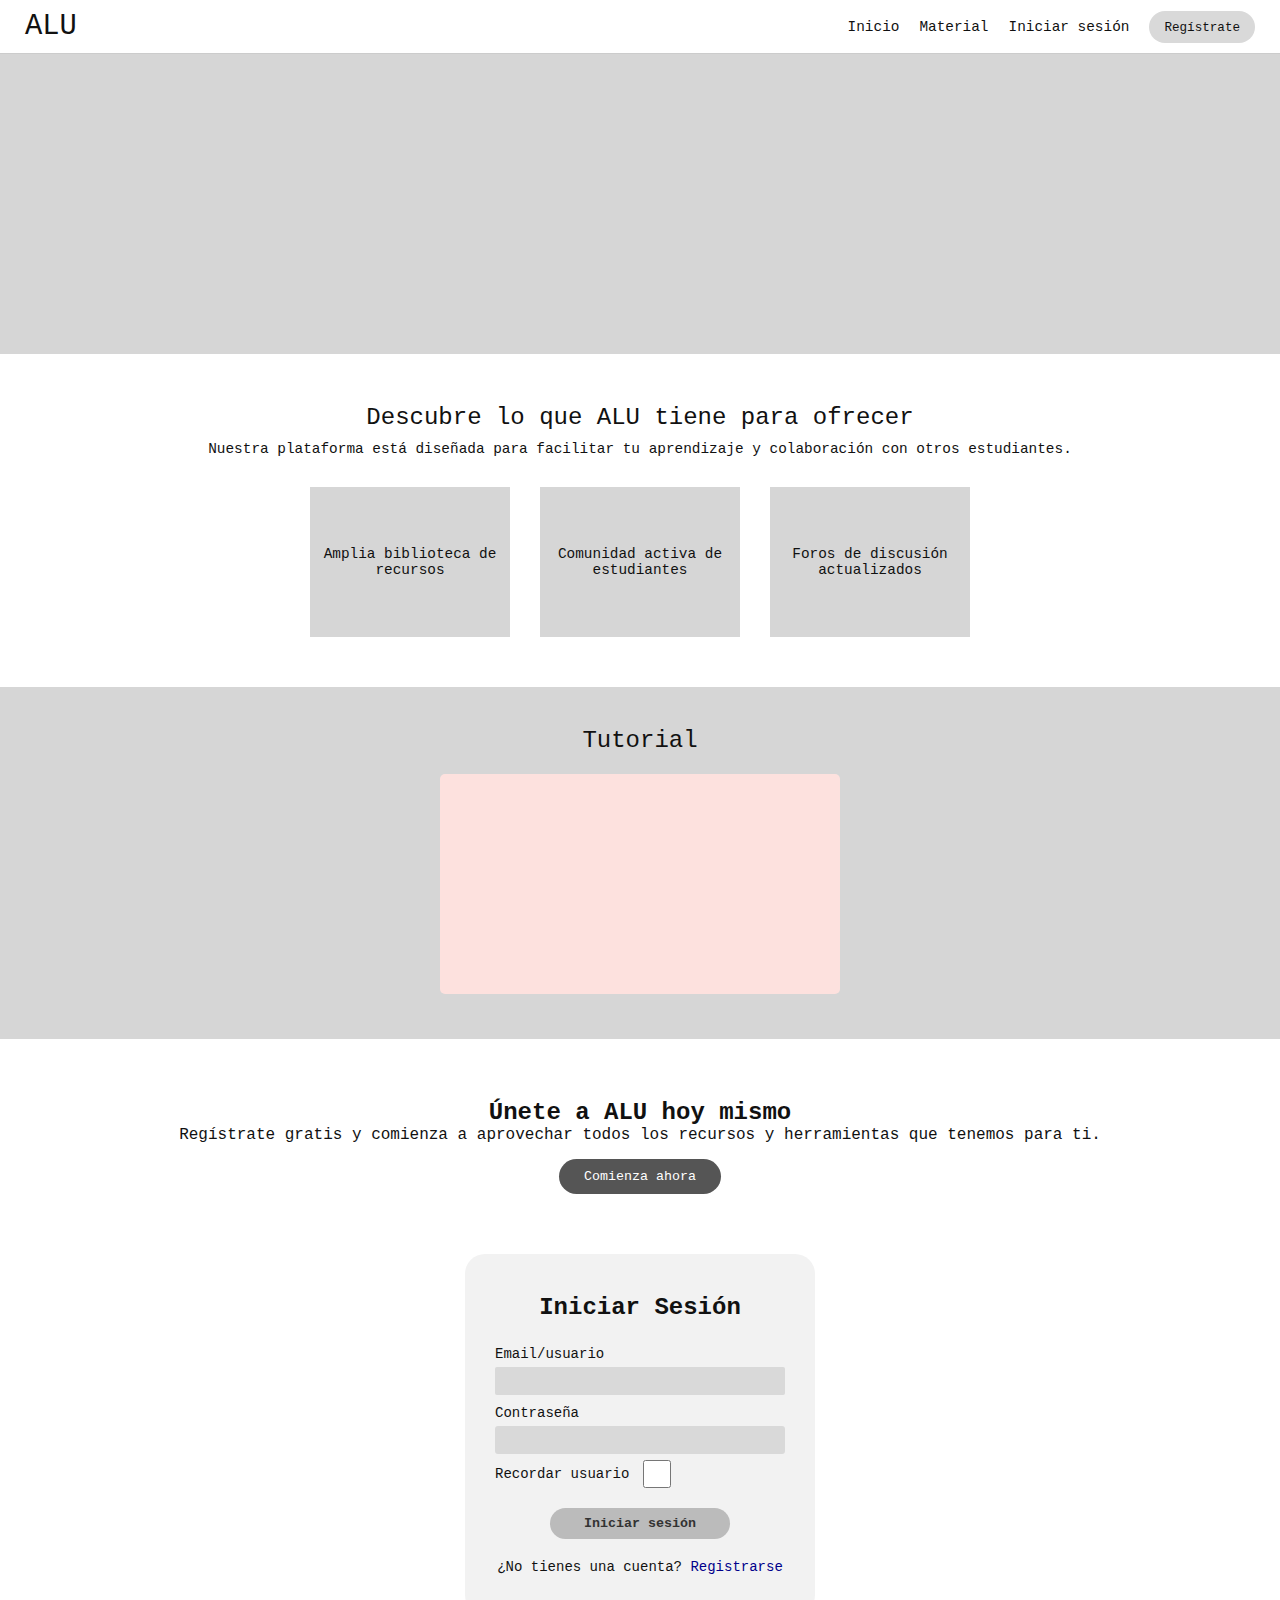
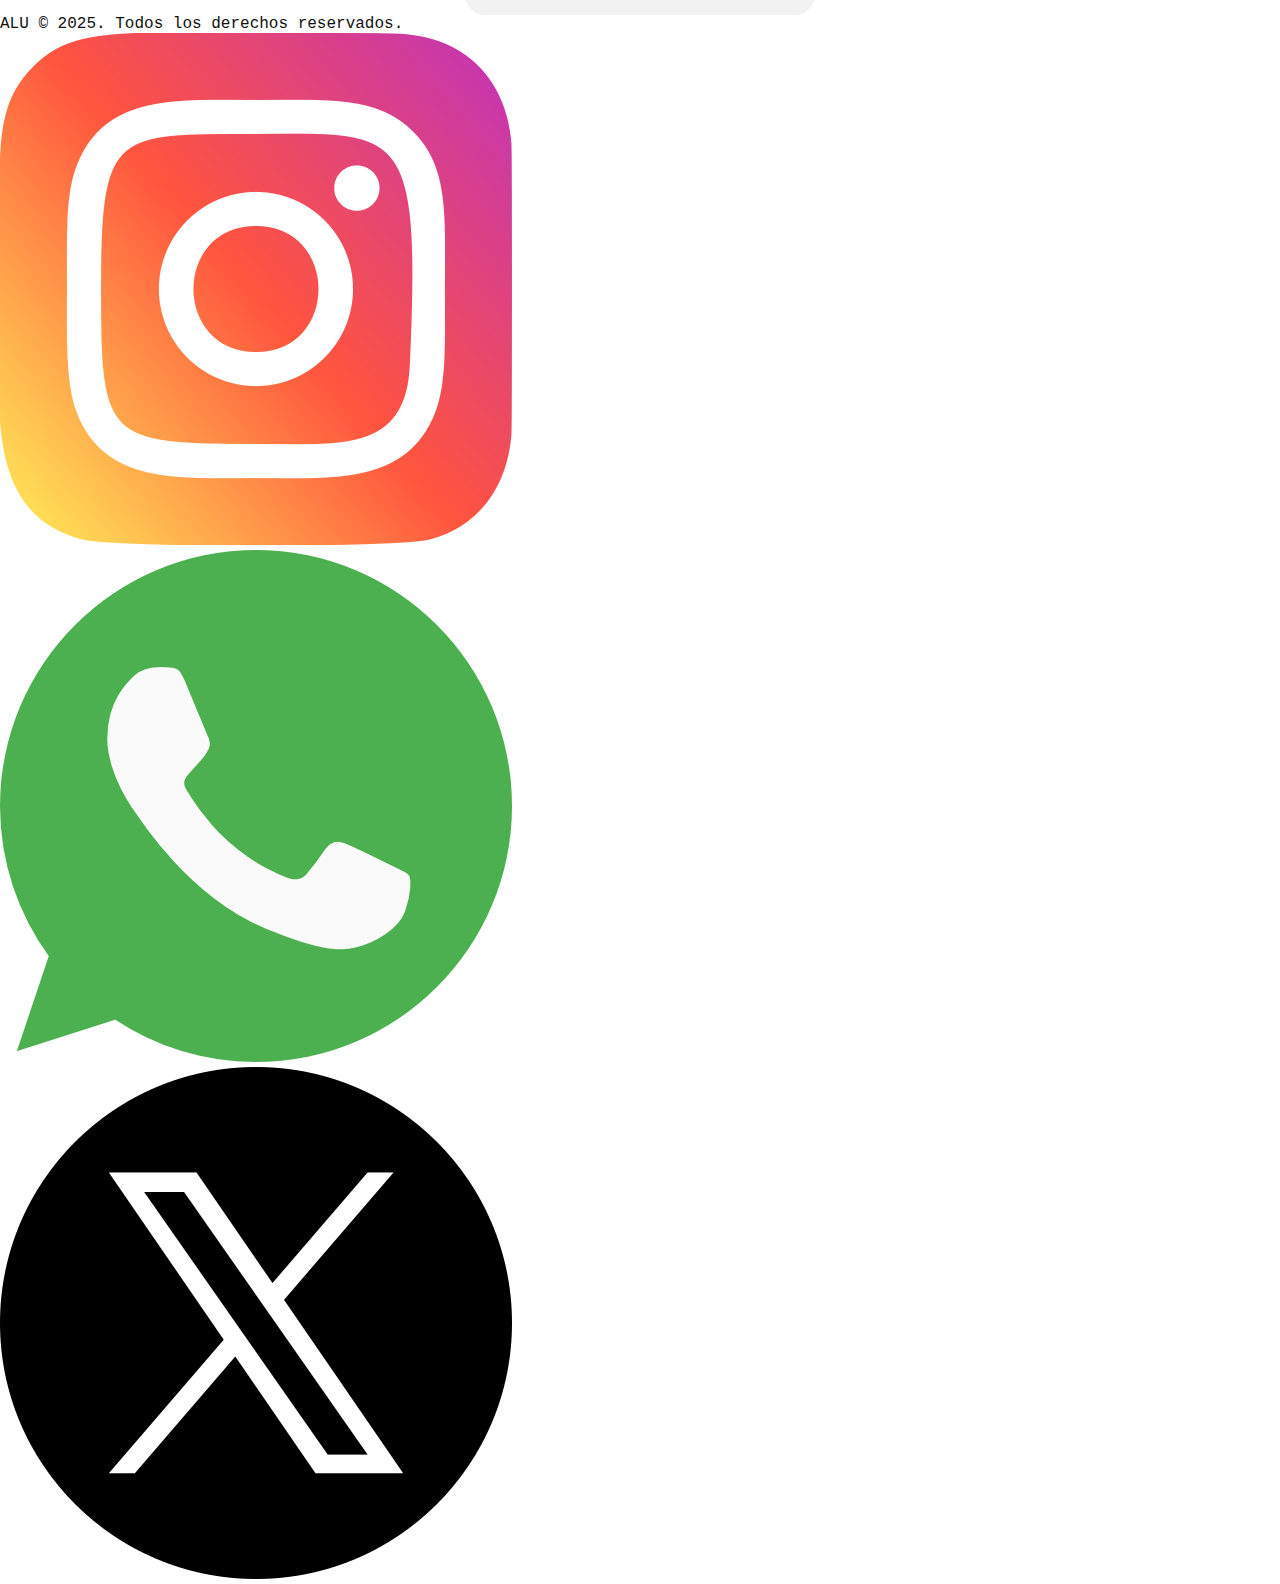
<file: index.html>
<!DOCTYPE html>
<html lang="es">
<head>
    <title>ALU - Plataforma de aprendizaje</title>
    <link rel="stylesheet" href="css/index.css">
</head>
<body>
    <!-- Barra de navegación -->
    <header class="navbar">
        <div class="logo">ALU</div>
        <nav>
            <a href="index.html">Inicio</a>
            <a href="facultades.html">Material</a>
            <a href="#loginid">Iniciar sesión</a>
            <button class="btn-registro"><a href="registro.html">Regístrate</a></button>
        </nav>
    </header>

    <!-- Banner principal -->
    <section class="banner"></section>

    <!-- Sección de características -->
    <section class="ofrecer">
        <h2>Descubre lo que ALU tiene para ofrecer</h2>
        <p>Nuestra plataforma está diseñada para facilitar tu aprendizaje y colaboración con otros estudiantes.</p>
        <div class="features">
            <div class="feature">Amplia biblioteca de recursos</div>
            <div class="feature">Comunidad activa de estudiantes</div>
            <div class="feature">Foros de discusión actualizados</div>
        </div>
    </section>

    <!-- Tutorial -->
    <section class="tutorial">
        <h2>Tutorial</h2>
        <div class="video">
            <iframe width="560" height="315" src="https://www.youtube.com/embed/4smCnPTJkx0?si=pY9EtFwzf6wwBJ1Z" title="YouTube video player" frameborder="0" allow="accelerometer; autoplay; clipboard-write; encrypted-media; gyroscope; picture-in-picture; web-share" referrerpolicy="strict-origin-when-cross-origin" allowfullscreen></iframe>
        </div>
    </section>

    <!-- Registro -->
    <section class="registro">
        <h2>Únete a ALU hoy mismo</h2>
        <p>Regístrate gratis y comienza a aprovechar todos los recursos y herramientas que tenemos para ti.</p>
        <a href="registro.html"><button class="btn-comenzar">Comienza ahora</button></a>
    </section>

    <!-- Iniciar sesión -->
    <section class="login" >
        <div class="login-box" >
            <h2>Iniciar Sesión</h2>
            <form id = "loginid" >
                <label>Email/usuario</label>
                <input type="text" placeholder="">
                <label>Contraseña</label>
                <input type="password" placeholder="">
                <div class="recordar">
                    <label>Recordar usuario</label>
                    <input type="checkbox" class="check" >
                </div>
                <button type="submit" class="btn-login">Iniciar sesión</button>
                <p class="registro-texto">¿No tienes una cuenta? <a href="registro.html">Registrarse</a></p>
            </form>
        </div>
    </section>
    <footer>
        <span>ALU © 2025. Todos los derechos reservados.</span>
        <div class = "redes">
        <div><a href="https://www.instagram.com/lubswer/"><img src="imagenes/instagram.png" alt=""></a></div>
        <div><a href="https://wa.me/qr/MWBE5A3S7EU7P1"><img src="imagenes/whatsapp.png" alt=""></a></div>
        <div><a href="https://x.com/lubswer"><img src="imagenes/gorjeo.png" alt=""></a></div>
        </div>
    </footer>
</body>
</html>
</file>
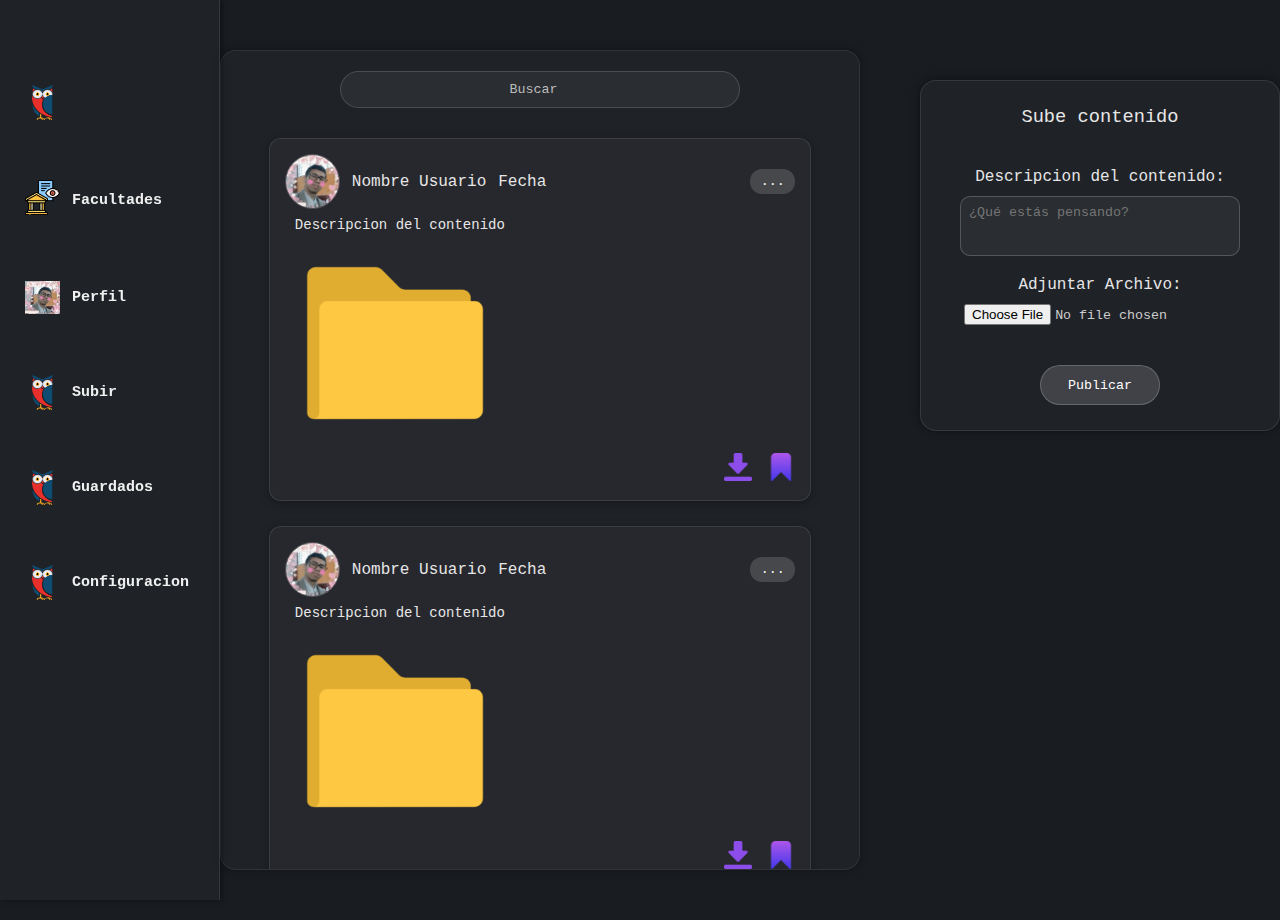
<file: esfot.html>
<!DOCTYPE html>
<html lang="en">

<head>
  <meta charset="UTF-8">
  <meta name="viewport" content="width=device-width, initial-scale=1.0">
  <title>Document</title>
  <link rel="stylesheet" href="css/esfot.css">
</head>

<body>
  <header>
    <div class="navegasion">
      <ul class="iconos">
        <li class="iconos-texto"><img src="imagenes/logoEsfot.png" alt=""></li>
        <li><a href="facultades.html"><img src="imagenes/facultad_icono.png" alt=""></a><span>Facultades</span></li>
        <li><img src="imagenes/bryan.jpeg" alt=""><span>Perfil</span></li>
        <li><img src="imagenes/logoEsfot.png" alt=""><span>Subir</span></li>
        <li><img src="imagenes/logoEsfot.png" alt=""><span>Guardados</span></li>
        <li><img src="imagenes/logoEsfot.png" alt=""><span>Configuracion</span></li>
      </ul>
    </div>
  </header>
  <main>
    <div class="documentos">
      <input type="search" class="buscador" name="buscador" id="buscador_id" placeholder="Buscar">
      <article class="post">
        <div class="encabezado">
          <div class="info_usuario">
            <img src="imagenes/bryan.jpeg" alt="">
            <p>Nombre Usuario</p>
            <p>Fecha</p>
          </div>
          <div class="btn_publicacion">
            <button> ... </button>
          </div>
        </div>
        <div class="publicacion">
          <p>Descripcion del contenido</p>
          <img src="imagenes/publicacion_icon.png" alt="">
        </div>
        <div class="acciones">
          <button><img class = "guardar"src="imagenes/descargar.png" alt=""></button>
          <button><img class = "descargar"src="imagenes/marcador.png" alt=""></button>
        </div>
      </article>
           <article class="post">
        <div class="encabezado">
          <div class="info_usuario">
            <img src="imagenes/bryan.jpeg" alt="">
            <p>Nombre Usuario</p>
            <p>Fecha</p>
          </div>
          <div class="btn_publicacion">
            <button> ... </button>
          </div>
        </div>
        <div class="publicacion">
          <p>Descripcion del contenido</p>
          <img src="imagenes/publicacion_icon.png" alt="">
        </div>
        <div class="acciones">
          <img class = "guardar"src="imagenes/descargar.png" alt="">
          <img class = "descargar"src="imagenes/marcador.png" alt="">
        </div>
      </article>
            <article class="post">
        <div class="encabezado">
          <div class="info_usuario">
            <img src="imagenes/bryan.jpeg" alt="">
            <p>Nombre Usuario</p>
            <p>Fecha</p>
          </div>
          <div class="btn_publicacion">
            <button> ... </button>
          </div>
        </div>
        <div class="publicacion">
          <p>Descripcion del contenido</p>
          <img src="imagenes/publicacion_icon.png" alt="">
        </div>
        <div class="acciones">
          <img class = "guardar"src="imagenes/descargar.png" alt="">
          <img class = "descargar"src="imagenes/marcador.png" alt="">
        </div>
      </article>
           <article class="post">
        <div class="encabezado">
          <div class="info_usuario">
            <img src="imagenes/bryan.jpeg" alt="">
            <p>Nombre Usuario</p>
            <p>Fecha</p>
          </div>
          <div class="btn_publicacion">
            <button> ... </button>
          </div>
        </div>
        <div class="publicacion">
          <p>Descripcion del contenido</p>
          <img src="imagenes/publicacion_icon.png" alt="">
        </div>
        <div class="acciones">
          <img class = "guardar"src="imagenes/descargar.png" alt="">
          <img class = "descargar"src="imagenes/marcador.png" alt="">
        </div>
      </article>
            <article class="post">
        <div class="encabezado">
          <div class="info_usuario">
            <img src="imagenes/bryan.jpeg" alt="">
            <p>Nombre Usuario</p>
            <p>Fecha</p>
          </div>
          <div class="btn_publicacion">
            <button> ... </button>
          </div>
        </div>
        <div class="publicacion">
          <p>Descripcion del contenido</p>
          <img src="imagenes/publicacion_icon.png" alt="">
        </div>
        <div class="acciones">
          <img class = "guardar"src="imagenes/descargar.png" alt="">
          <img class = "descargar"src="imagenes/marcador.png" alt="">
        </div>
      </article>
         <article class="post">
        <div class="encabezado">
          <div class="info_usuario">
            <img src="imagenes/bryan.jpeg" alt="">
            <p>Nombre Usuario</p>
            <p>Fecha</p>
          </div>
          <div class="btn_publicacion">
            <button> ... </button>
          </div>
        </div>
        <div class="publicacion">
          <p>Descripcion del contenido</p>
          <img src="imagenes/publicacion_icon.png" alt="">
        </div>
        <div class="acciones">
          <img class = "guardar"src="imagenes/descargar.png" alt="">
          <img class = "descargar"src="imagenes/marcador.png" alt="">
        </div>
      </article>
            <article class="post">
        <div class="encabezado">
          <div class="info_usuario">
            <img src="imagenes/bryan.jpeg" alt="">
            <p>Nombre Usuario</p>
            <p>Fecha</p>
          </div>
          <div class="btn_publicacion">
            <button> ... </button>
          </div>
        </div>
        <div class="publicacion">
          <p>Descripcion del contenido</p>
          <img src="imagenes/publicacion_icon.png" alt="">
        </div>
        <div class="acciones">
          <img class = "guardar"src="imagenes/descargar.png" alt="">
          <img class = "descargar"src="imagenes/marcador.png" alt="">
        </div>
      </article>
           <article class="post">
        <div class="encabezado">
          <div class="info_usuario">
            <img src="imagenes/bryan.jpeg" alt="">
            <p>Nombre Usuario</p>
            <p>Fecha</p>
          </div>
          <div class="btn_publicacion">
            <button> ... </button>
          </div>
        </div>
        <div class="publicacion">
          <p>Descripcion del contenido</p>
          <img src="imagenes/publicacion_icon.png" alt="">
        </div>
        <div class="acciones">
          <img class = "guardar"src="imagenes/descargar.png" alt="">
          <img class = "descargar"src="imagenes/marcador.png" alt="">
        </div>
      </article>
            <article class="post">
        <div class="encabezado">
          <div class="info_usuario">
            <img src="imagenes/bryan.jpeg" alt="">
            <p>Nombre Usuario</p>
            <p>Fecha</p>
          </div>
          <div class="btn_publicacion">
            <button> ... </button>
          </div>
        </div>
        <div class="publicacion">
          <p>Descripcion del contenido</p>
          <img src="imagenes/publicacion_icon.png" alt="">
        </div>
        <div class="acciones">
          <img class = "guardar"src="imagenes/descargar.png" alt="">
          <img class = "descargar"src="imagenes/marcador.png" alt="">
        </div>
      </article>
    </div>
    <div class="cargar">
      <form action="procesar-publicacion.php" method="POST" enctype="multipart/form-data">

        <h3>Sube contenido</h3>

        <div class="form-grupo">
          <label for="mensaje">Descripcion del contenido:</label>
          <textarea id="mensaje" name="texto_del_post" rows="5" placeholder="¿Qué estás pensando?"></textarea>
        </div>

        <div class="form-grupo">
          <label for="archivo-post">Adjuntar Archivo:</label>
          <input type="file" id="archivo-post" name="archivo_del_usuario">
        </div>

        <div class="form-grupo">
          <button class="boton" type="submit">Publicar</button>
        </div>

      </form>

    </div>
  </main>



</body>

</html>
</file>
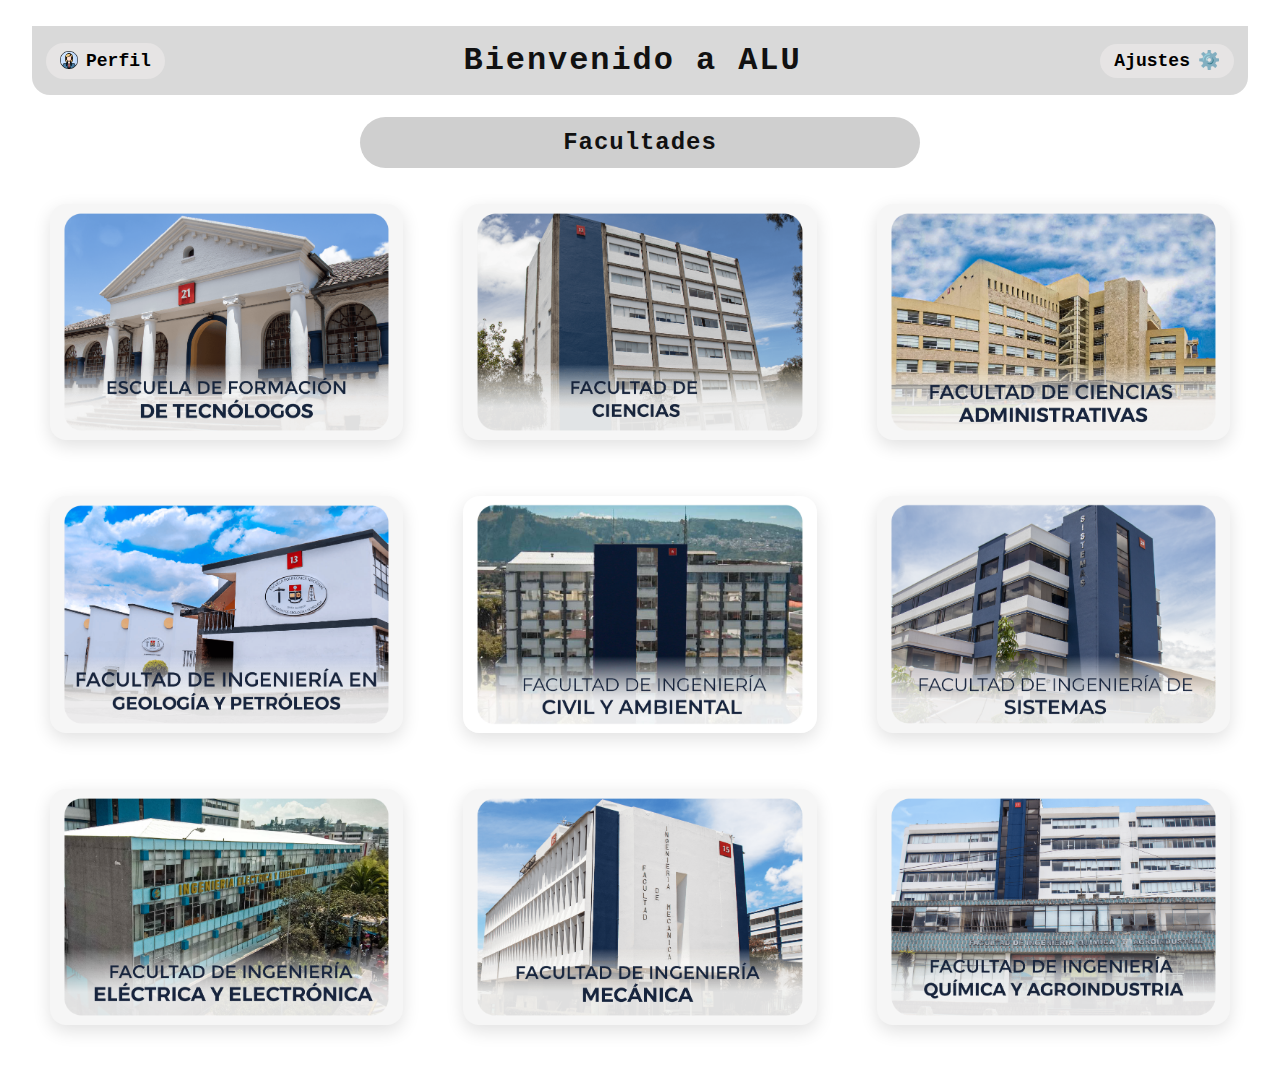
<file: facultades.html>
<!doctype html>
<html lang="es">
<head>
  <meta charset="utf-8">
  <meta name="viewport" content="width=device-width, initial-scale=1">
  <title>Facultades | ALU</title>
  <link rel="stylesheet" href="css/facultades.css">
</head>
<body>
  <main class="facultades">
    <header class="facultades-header">
      <div class="facultades-bar">
        <a href="perfil.html" class="btn-chip">
          <span class = "perfil"><img src="imagenes/perfil.png" alt="perfil"></span>
          <span><b>Perfil</b></span>
        </a>
        <h1 class="facultades-title">Bienvenido a ALU</h1>
        <a href="index.html" class="btn-chip">
          <span><b>Ajustes</b></span>
          <span>⚙️</span>
        </a>
      </div>
      <h2 class="facultades-pill"><b>Facultades</b></h2>
    </header>

    <ul class="facultades-grid">
      <!-- Tarjeta 1 -->
      <li class="fac-card">
        <a href="esfot.html" class="fac-card-link">
          <img class="fac-card-img" src="imagenes/ESFOT.png" alt="Escuela de Formación de Tecnólogos">
        </a>
      </li>

      <!-- Tarjeta 2 -->
      <li class="fac-card">
        <a href="#" class="fac-card-link">
          <img class="fac-card-img" src="imagenes/CIENCIAS-02.png" alt="Facultad de Ciencias">
        </a>
      </li>

      <!-- Tarjeta 3 -->
      <li class="fac-card">
        <a href="#" class="fac-card-link">
          <img class="fac-card-img" src="imagenes/ADMINISTRATIVAS.png" alt="Facultad de Ciencias Administrativas">
        </a>
      </li>

      <!-- Tarjeta 4 -->
      <li class="fac-card">
        <a href="#" class="fac-card-link">
          <img class="fac-card-img" src="imagenes/PETROLEO.png" alt="Facultad de Ingeniería en Geología y Petróleos">

        </a>
      </li>

      <!-- Tarjeta 5 -->
      <li class="fac-card">
        <a href="#" class="fac-card-link">
          <img class="fac-card-img" src="imagenes/CIVIL-10-10.jpg" alt="Facultad de Ingeniería Civil y Ambiental">
        </a>
      </li>

      <!-- Tarjeta 6 -->
      <li class="fac-card">
        <a href="#" class="fac-card-link">
          <img class="fac-card-img" src="imagenes/SISTEMAS.png" alt="Facultad de Ingeniería de Sistemas">

        </a>
      </li>

      <!-- Tarjeta 7 -->
      <li class="fac-card">
        <a href="#" class="fac-card-link">
          <img class="fac-card-img" src="imagenes/ELECTRICA.png" alt="Facultad de Ingeniería Eléctrica y Electrónica">

        </a>
      </li>

      <!-- Tarjeta 8 -->
      <li class="fac-card">
        <a href="#" class="fac-card-link">
          <img class="fac-card-img" src="imagenes/MECANICA.png" alt="Facultad de Ingeniería Mecánica">
        </a>
      </li>

      <!-- Tarjeta 9 -->
      <li class="fac-card">
        <a href="#" class="fac-card-link">
          <img class="fac-card-img" src="imagenes/QUIMICA.png" alt="Facultad de Ingeniería Química y Agroindustria">
        </a>
      </li>
      
    </ul>
  </main>
</body>
</html>
</file>
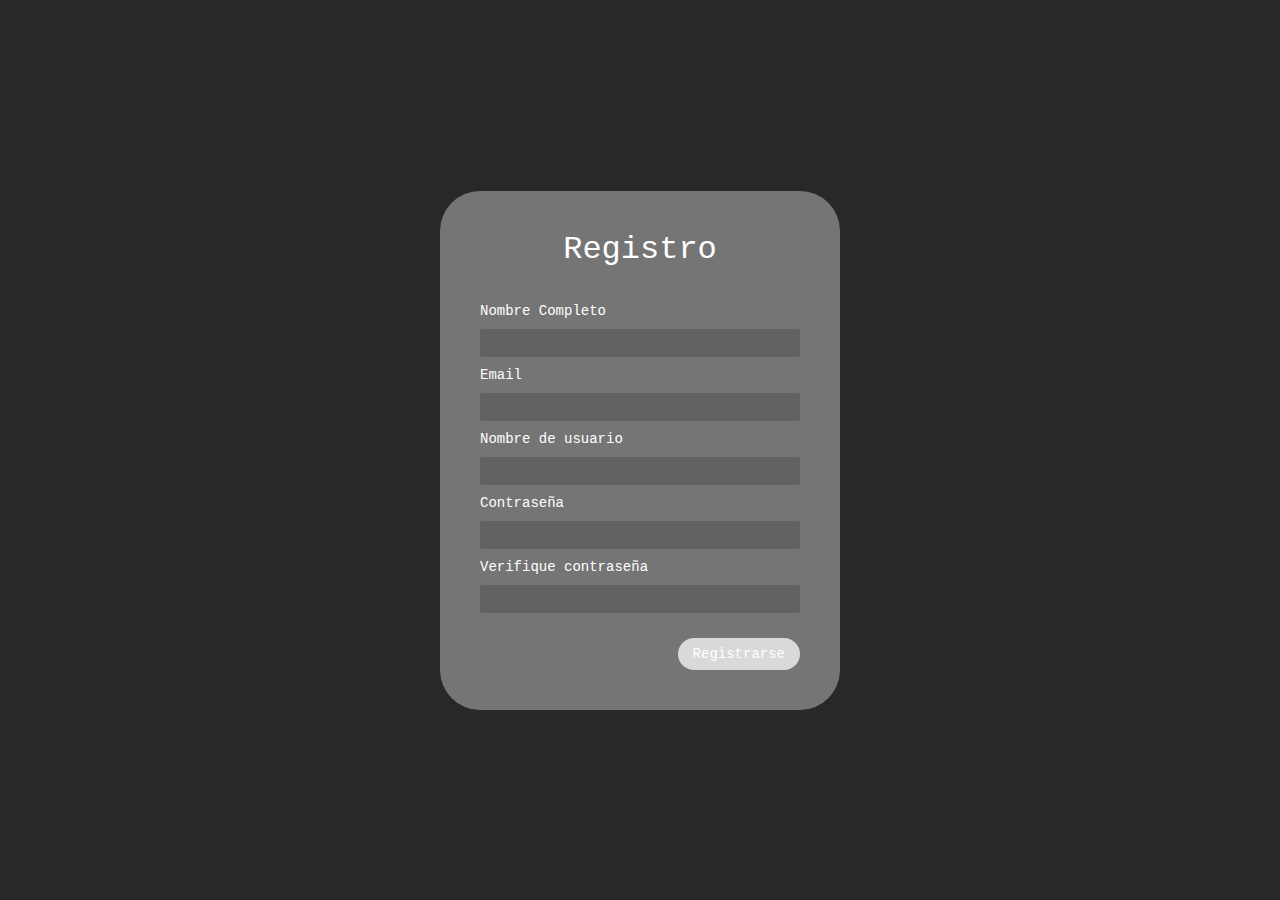
<file: registro.html>
<head>
    <meta charset="UTF-8"> <meta name="viewport" content="width=device-width, initial-scale=1.0">
    
    <title>Registro</title>
    <link rel="stylesheet" href="css/registro.css">
</head>
<body>
  <main class="container">
    <!-- Lado izquierdo (imagen o color gris) -->
    <div class="image-side">
      <!-- Aquí puedes agregar una imagen más adelante -->
    </div>

    <!-- Lado derecho (formulario) -->
    <div class="form-side">
      <div class="form-box">
        <h1>Registro</h1>

        <form>
          <label for="nombre">Nombre Completo</label>
          <input type="text" id="nombre" name="nombre">

          <label for="email">Email</label>
          <input type="email" id="email" name="email">

          <label for="usuario">Nombre de usuario</label>
          <input type="text" id="usuario" name="usuario">

          <label for="contraseña">Contraseña</label>
          <input type="password" id="contraseña" name="contraseña">

          <label for="verifique">Verifique contraseña</label>
          <input type="password" id="verifique" name="verifique">

          <button type="submit">Registrarse</button>
        </form>
      </div>
    </div>
  </main>
</body>
</html>
</file>
<file: css/esfot.css>
/* ==================================================
   ESTILO GENERAL
================================================== */
* {
  margin: 0;
  padding: 0;
  box-sizing: border-box;
  font-family: "Courier New", monospace;
}

body {
  background-color: #191c21;
  color: #e6e6e6;
  display: flex;
  justify-content: center;
  overflow-x: hidden;
}

/* ==================================================
   BARRA LATERAL
================================================== */
.navegasion {
  width: 220px;
  height: 100vh;
  border-right: 1px solid rgba(255, 255, 255, 0.1);
  background-color: #21252ac2;
  padding: 25px 0;
  position: fixed;
  left: 0;
  top: 0;
  box-shadow: 2px 0 6px rgba(0, 0, 0, 0.4);
}

.navegasion .iconos {
  display: flex;
  flex-direction: column;
  gap: 40px;
  list-style-type: none;
  margin-top: 50px;
}

.navegasion .iconos li {
  display: flex;
  align-items: center;
  gap: 12px;
  padding: 10px 25px;
  border-radius: 8px;
  transition: background-color 0.3s ease;
}

.navegasion .iconos li:hover {
  background-color: rgba(255, 255, 255, 0.08);
}

.navegasion .iconos img {
  width: 35px;
  height: 35px;
  object-fit: contain;
  transition: transform 0.3s ease;
}

.navegasion .iconos img:hover {
  transform: scale(1.1);
}

.navegasion .iconos li span {
  color: #f0f0f0;
  font-size: 15px;
  font-weight: bold;
}

/* ==================================================
   CONTENIDO PRINCIPAL
================================================== */
main {
  display: flex;
  gap: 60px;
  justify-content: center;
  padding: 50px 0;
  width: 100%;
  margin-left: 220px; /* espacio para la barra lateral */
}

.documentos {
  flex-grow: 1;
  max-width: 700px;
  background-color: #21252ac2;
  border: 1px solid rgba(255, 255, 255, 0.08);
  border-radius: 16px;
  overflow-y: auto;
  height: calc(100vh - 80px);
  display: flex;
  flex-direction: column;
  align-items: center;
  box-shadow: 0 0 10px rgba(0,0,0,0.3);
}

/* Barra de búsqueda */
.buscador {
  margin-top: 20px;
  margin-bottom: 30px;
  background-color: rgba(255, 255, 255, 0.05);
  color: #fff;
  border: 1px solid rgba(255, 255, 255, 0.15);
  border-radius: 25px;
  width: 80%;
  max-width: 400px;
  padding: 10px 15px;
  outline: none;
  text-align: center;
}

.buscador::placeholder {
  color: #bcbcbc;
}

/* Scrollbar */
.documentos::-webkit-scrollbar {
  width: 6px;
}
.documentos::-webkit-scrollbar-thumb {
  background-color: rgba(255, 255, 255, 0.2);
  border-radius: 10px;
}

/* Publicaciones */
.post {
  background-color: rgba(255, 255, 255, 0.03);
  border: 1px solid rgba(255, 255, 255, 0.1);
  border-radius: 12px;
  padding: 15px;
  width: 85%;
  margin-bottom: 25px;
  box-shadow: 0 2px 10px rgba(0, 0, 0, 0.3);
  transition: transform 0.2s ease, box-shadow 0.2s ease;
}

.post:hover {
  transform: translateY(-2px);
  box-shadow: 0 4px 15px rgba(0, 0, 0, 0.5);
}

/* Encabezado usuario */
.encabezado {
  display: flex;
  align-items: center;
  justify-content: space-between;
  margin-bottom: 8px;
}

.info_usuario {
  display: flex;
  align-items: center;
  gap: 12px;
}

.info_usuario img {
  width: 55px;
  height: 55px;
  border-radius: 50%;
  object-fit: cover;
  border: 1px solid rgba(255, 255, 255, 0.2);
}

.btn_publicacion button {
  background-color: rgba(255, 255, 255, 0.15);
  width: 45px;
  height: 25px;
  border: none;
  border-radius: 12px;
  cursor: pointer;
  color: #fff;
  transition: background-color 0.3s ease;
}
.btn_publicacion button:hover {
  background-color: rgba(255, 255, 255, 0.3);
}

/* Contenido de publicación */
.publicacion {
  display: flex;
  flex-direction: column;
  gap: 10px;
  margin-left: 10px;
}

.publicacion p {
  font-size: 14px;
  color: #e6e6e6;
}

.publicacion img {
  width: 100%;
  max-width: 200px;
  height: auto;
  border-radius: 8px;
  object-fit: cover;
}

/* Botones */
.acciones {
  display: flex;
  justify-content: flex-end;
  margin-top: 10px;
  gap: 15px;
}

.acciones button {
  background: none;
  border: none;
  cursor: pointer;
  transition: transform 0.2s ease;
}

.acciones button:hover {
  transform: scale(1.15);
}

.acciones img {
  width: 28px;
  height: 28px;
  filter: invert(36%) sepia(93%) saturate(7484%) hue-rotate(247deg) brightness(95%) contrast(94%);
}


/* ==================================================
   FORMULARIO DE CARGA
================================================== */
.cargar {
  display: flex;
  align-items: flex-start;
  justify-content: center;
}

.cargar form {
  width: 360px;
  background-color: #21252ac2;
  border: 1px solid rgba(255, 255, 255, 0.1);
  border-radius: 16px;
  text-align: center;
  display: flex;
  align-items: center;
  flex-direction: column;
  padding: 25px;
  color: #e6e6e6;
  box-shadow: 0 0 10px rgba(0,0,0,0.4);
  margin-top: 30px;
}

.cargar h3 {
  margin-bottom: 20px;
  font-weight: normal;
}

.cargar .form-grupo {
  margin-top: 20px;
  display: flex;
  flex-direction: column;
  gap: 10px;
  align-items: center;
}

.cargar textarea {
  width: 280px;
  height: 60px;
  background-color: rgba(255, 255, 255, 0.05);
  color: #fff;
  border: 1px solid rgba(255, 255, 255, 0.2);
  border-radius: 10px;
  resize: none;
  padding: 8px;
}

.cargar input[type="file"] {
  color: #ccc;
}

.form-grupo button {
  background-color: rgba(255, 255, 255, 0.15);
  color: #fff;
  border-radius: 25px;
  width: 120px;
  height: 40px;
  border: 1px solid rgba(255, 255, 255, 0.2);
  cursor: pointer;
  margin-top: 20px;
  transition: background-color 0.3s ease, transform 0.3s ease;
}

.form-grupo button:hover {
  background-color: #fff;
  color: #000;
  transform: scale(1.05);
}

/* ==================================================
   RESPONSIVE
================================================== */
@media (max-width: 768px) {
  body{
    display: flex;
    flex-direction: column;
    align-items: center;
    margin-top: -60px;


  }
  .navegasion{
   
    width: 15%;
    border-bottom-right-radius: 78px;
    display: flex;
    flex-direction: column;
    align-items: center;
  }

  main{
    display: flex;
    flex-direction: column;
    align-items: center;
    margin-left: 80px;
    gap: 30px;
  }
  .cargar{
    order: -1;
    margin-top: 30px;
  }
  .cargar form{
 
    margin: 0;
    pad: 0;
    width: 73%;
  }
  .form-grupo label{
    display: flex;
  }
  .form-grupo input{
    width: 100%;
  }

  header span{
    display: none;
  }
 
  .documentos{
    width: 76%;
  }


}
</file>
<file: css/registro.css>
/* ==================================================
   PÁGINA DE REGISTRO COMPLETA (CON LADO GRIS)
================================================== */

* {
  margin: 0;
  padding: 0;
  box-sizing: border-box;
  font-family: "Courier New", monospace;
  color: rgb(255, 255, 255);
}

.container {
  display: flex;
  height: 100vh;
  background-color: #282828;
}

/* Lado izquierdo gris */
img {
  flex: 1;
  background-color: #767575;
  margin-left: -2000px;

}

/* Lado derecho con formulario */
.form-side {
  flex: 2;
  display: flex;
  align-items: center;
  justify-content: center;
}

/* Caja del formulario */
.form-box {
  background-color: #818181de;
  padding: 40px;
  border-radius: 40px;
  width: 400px;
  display: flex;
  flex-direction: column;
  align-items: center;
  gap: 15px;
}

.form-box h1 {
  font-size: 32px;
  margin-bottom: 20px;
  font-weight: normal;
}

/* Inputs y etiquetas */
form {
  width: 100%;
  display: flex;
  flex-direction: column;
  gap: 10px;
}

label {
  font-size: 14px;
}

.form-side input {
  width: 100%;
  height: 28px;
  background-color: #626262;
  border: none;
  outline: none;
  border-radius: 2px;
  padding: 4px;
}

/* Botón */
button {
  align-self: flex-end;
  margin-top: 15px;
  background-color: #d9d9d9;
  border: none;
  padding: 8px 15px;
  border-radius: 20px;
  cursor: pointer;
  font-size: 14px;
}

button:hover {
  background-color: #c5c5c5;
}
button a{
  text-decoration: none;
  color: black;

}

/* ==================================================
   RESPONSIVE
================================================== */
@media (max-width: 768px) {

  /* Página de registro */
  .container {
    flex-direction: column;
  }

  img {
    margin-top: -900px;

  }

  .form-side {
    flex: none;
    padding: 20px;
  }

  .form-box {
    width: 100%;
    border-radius: 60px;
    padding: 30px;
  }

  .form-box h1 {
    font-size: 36px;
  }

  input {
    height: 34px;
  }

  button {
    align-self: center;
    width: 120px;
    height: 40px;
    font-size: 14px;
  }
}
</file>
<file: css/index.css>
/* ==================================================
   RESET GLOBAL
================================================== */
* {
  margin: 0;
  padding: 0;
  box-sizing: border-box;
  font-family: "Courier New", monospace;
}

body {
  background-color: #fff;
  color: #111;
}

/* ==================================================
   NAVBAR
================================================== */
.navbar {
  display: flex;
  justify-content: space-between;
  align-items: center;
  padding: 10px 25px;
  border-bottom: 1px solid #ccc;
  background-color: #fff;
  
}

.logo {
  font-size: 1.8em;
  font-weight: normal;
}

.navbar nav {
  display: flex;
  align-items: center;
  gap: 20px;
}

.navbar a {
  text-decoration: none;
  color: #111;
  font-size: 0.9em;
}

.btn-registro {
  background-color: #ddd;
  padding: 5px 12px;
  cursor: pointer;
  font-size: 0.9em;
  margin-top: 1px;
  background-color: #d9d9d9;
  border: none;
  padding: 8px 15px;
  border-radius: 20px;
  cursor: pointer;
  font-size: 14px;

}


/* ==================================================
   BANNER
================================================== */
.banner {
  width: 100%;
  height: 300px;
  background-color: #d6d6d6;
}

/* ==================================================
   SECCIÓN OFRECER
================================================== */
.ofrecer {
  text-align: center;
  padding: 50px 20px;
}

.ofrecer h2 {
  font-weight: normal;
  margin-bottom: 10px;
}

.ofrecer p {
  font-size: 0.9em;
  margin-bottom: 30px;
}

.features {
  display: flex;
  justify-content: center;
  gap: 30px;
  flex-wrap: wrap;
}

.feature {
  background-color: #d6d6d6;
  width: 200px;
  height: 150px;
  display: flex;
  align-items: center;
  justify-content: center;
  font-size: 0.9em;
}

/* ==================================================
   TUTORIAL
================================================== */
.tutorial {
  background-color: #d6d6d6;
  text-align: center;
  padding: 40px 0;
}

.tutorial h2 {
  margin-bottom: 20px;
  font-weight: normal;
}

.video iframe {
  width: 60%;
  max-width: 400px;
  height: 220px;
  background-color: #fde1de;
  margin: 0 auto;
  position: relative;
  border-radius: 5px;
}


/* ==================================================
   REGISTRO SECCIÓN SIMPLE
================================================== */
.registro {
  text-align: center;
  padding: 60px 20px;
}

.btn-comenzar {
  background-color: #555; /* Color de fondo*/
  color: white;
  border: none; /* sin ningun borde */
  padding: 10px 25px;
  margin-top: 15px;
  cursor: pointer;
  border-radius: 20px; /* redonde de bordes */
  
}

/* ==================================================
   LOGIN
================================================== */
/* --- Sección de login --- */
/* --- Sección de login --- */
.login {
    display: flex;
    justify-content: center;
    align-items: center;
    
}

/* --- Caja del formulario --- */
.login-box {
    background-color: #f2f2f2;
    border-radius: 20px;
    padding: 40px 30px;
    width: 350px;
    text-align: center;
    box-sizing: border-box;
}

/* --- Título --- */
.login-box h2 {
    margin-bottom: 25px;
}

/* --- Etiquetas e inputs --- */
.login-box label {
    display: block;
    text-align: left;
    margin: 10px 0 5px;
    font-size: 14px;
}


.login-box input[type="password"] {
    width: 100%;
    padding: 8px;
    border: none;
    border-radius: 3px;
    background-color: #d9d9d9;
    box-sizing: border-box;
}

/* --- Recordar usuario --- */
.recordar {
    display: flex;   
    align-items: center;
    white-space: nowrap;
}
.check{
    margin-top: 6px;
    margin-right: 100px;
}


/* --- Botón de inicio --- */
.btn-login {
    background-color: #bbb;
    padding: 8px 34px;
    cursor: pointer;
    border: none;
    border-radius: 20px;
    color: #333;
    font-weight: bold;
    display: block;
    margin: 20px auto 0;
    width: fit-content;
}

/* --- Texto debajo --- */
.registro-texto {
    margin-top: 20px;
    font-size: 14px;
    text-align: center;
}

.registro-texto a {
    color: #00008b;
    text-decoration: none;
}

.registro-texto a:hover {
    text-decoration: underline;
}

.login input {
  width: 100%;
  height: 28px;
  background-color: #d9d9d9;
  border: none;
  outline: none;
  border-radius: 2px;
  padding: 4px;
}

button:hover {
  background-color: #c5c5c5;
}

/* ==================================================
   RESPONSIVE
================================================== */

/* Celulares */
@media (max-width: 768px) {
  /* Navbar */
  .navbar {
    flex-wrap: wrap;
    padding: 10px;
  }

  .logo {
    width: 100%;
    text-align: center;
    margin-bottom: 10px;
  }

  .navbar nav {
    width: 100%;
    justify-content: center;
    flex-wrap: wrap;
    gap: 10px;
  }

  .navbar a,
  .btn-registro a {
    font-size: 0.85em;
  }

  .btn-registro {
    margin-top: 5px;
    padding: 4px 10px;
    font-size: 0.8em;
  }

  /* Ofrecer */
  .features {
    flex-direction: column;
    align-items: center;
  }

  .feature {
    width: 80%;
  }

  .video iframe{
    width: 85%;
    height: 200px;
  }

  /* Login */
  .login {
    padding: 40px 0;
  }

  .login-box {
    width: 90%;
    padding: 25px;
  }

  .login-box h2 {
    font-size: 1.5em;
  }

  .recordar {
    flex-direction: row;
    justify-content: space-between;
  }

  .check {
    margin: 0;
  }

  .btn-login {
    width: 100%;
    padding: 10px 0;
  }

  .registro-texto {
    font-size: 0.9em;
  }

  .btn-comenzar {
    width: 80%;
  }
}
</file>
<file: css/facultades.css>
/* ==================================================
   RESET Y BASE FACULTADES
================================================== */
* {
  margin: 0;
  padding: 0;
  box-sizing: border-box;
}

body {
  font-family: "Courier New", monospace;
  background-color: #fff;
  color: #111;
}

/* ==================================================
   HEADER FACULTADES
================================================== */
.facultades-header {
  padding: 8px 16px 0;
}

.facultades-bar {
  display: flex;
  align-items: center;
  justify-content: space-between;
  gap: 12px;
  background-color: #d9d9d9;
  padding: 10px 14px;
  border-bottom-left-radius: 18px;
  border-bottom-right-radius: 18px;
}

.facultades-title {
  margin: 6px 0;
  font-weight: 600;
  letter-spacing: 0.06em;
  font-size: 32px;
}

.btn-chip {
  display: inline-flex;
  align-items: center;
  gap: 8px;
  padding: 8px 14px;
  background-color: #e6e4e4;
  border-radius: 999px;
  color: #000000;
  text-decoration:NONE;
  font-size: 14px;
}

.btn-chip span {
  font-size: 18px;
  line-height: 1;
}
.btn-chip .perfil img {
  width: 18px;   
  height: 18px;  
  vertical-align: middle;
  margin-bottom: 2px;
}

.facultades-pill {
  margin: 22px auto 8px;
  width: 88%;
  max-width: 560px;
  text-align: center;
  background-color: #cfcfcf;
  padding: 12px 18px;
  border-radius: 999px;
  font-size: 24px;
  letter-spacing: 0.04em;
  font-weight: normal;
}

/* ==================================================
   GRILLA DE FACULTADES
================================================== */
.facultades {
  padding: 18px 16px 40px;
}

.facultades-grid {
  list-style: none;
  padding: 0;
  margin: 26px auto 0;
  max-width: 1200px;
  display: grid;
  grid-template-columns: repeat(3, 1fr);
  gap: 36px 40px;
}

/* ==================================================
   TARJETA INDIVIDUAL
================================================== */
.fac-card {
  margin: 10px;
}

.fac-card-link {
  display: block;
  position: relative;
  border-radius: 16px;
  overflow: hidden;
  background-color: #f6f6f6;
  box-shadow: 0 6px 18px rgba(0, 0, 0, 0.12);
  transition: transform 0.18s ease, box-shadow 0.18s ease;
  text-decoration: none;
}

.fac-card-link:hover {
  transform: translateY(-2px);
  box-shadow: 0 10px 24px rgba(0, 0, 0, 0.16);
}

.fac-card-img {
  display: block;
  width: 100%;
  height: 10%;
  object-fit: cover;
}



/* ==================================================
   RESPONSIVE
================================================== */

/* Celulares */
@media (max-width: 768px) {

  .facultades-bar {
    flex-direction: column;         /* Pone los elementos uno debajo del otro */
    background-color: #ffffff00;
  }
  .btn-chip .perfil img {
    width: 240px;
    height: 240px;
  }
  .btn-chip .perfil + span { /*Ocultar el texto del perfil*/
    display: none;
  }
  .facultades-grid {
    grid-template-columns: 1fr;
    gap: 24px;
    max-width: 560px;
  }
  .fac-card-img {
    height: 10%;
  }
  .facultades-title {
    font-size: 28px;
  }
  .facultades-pill {
    width: 100%;
  }
  .facultades-bar {
    border-radius: 0;
  }
}
</file>
